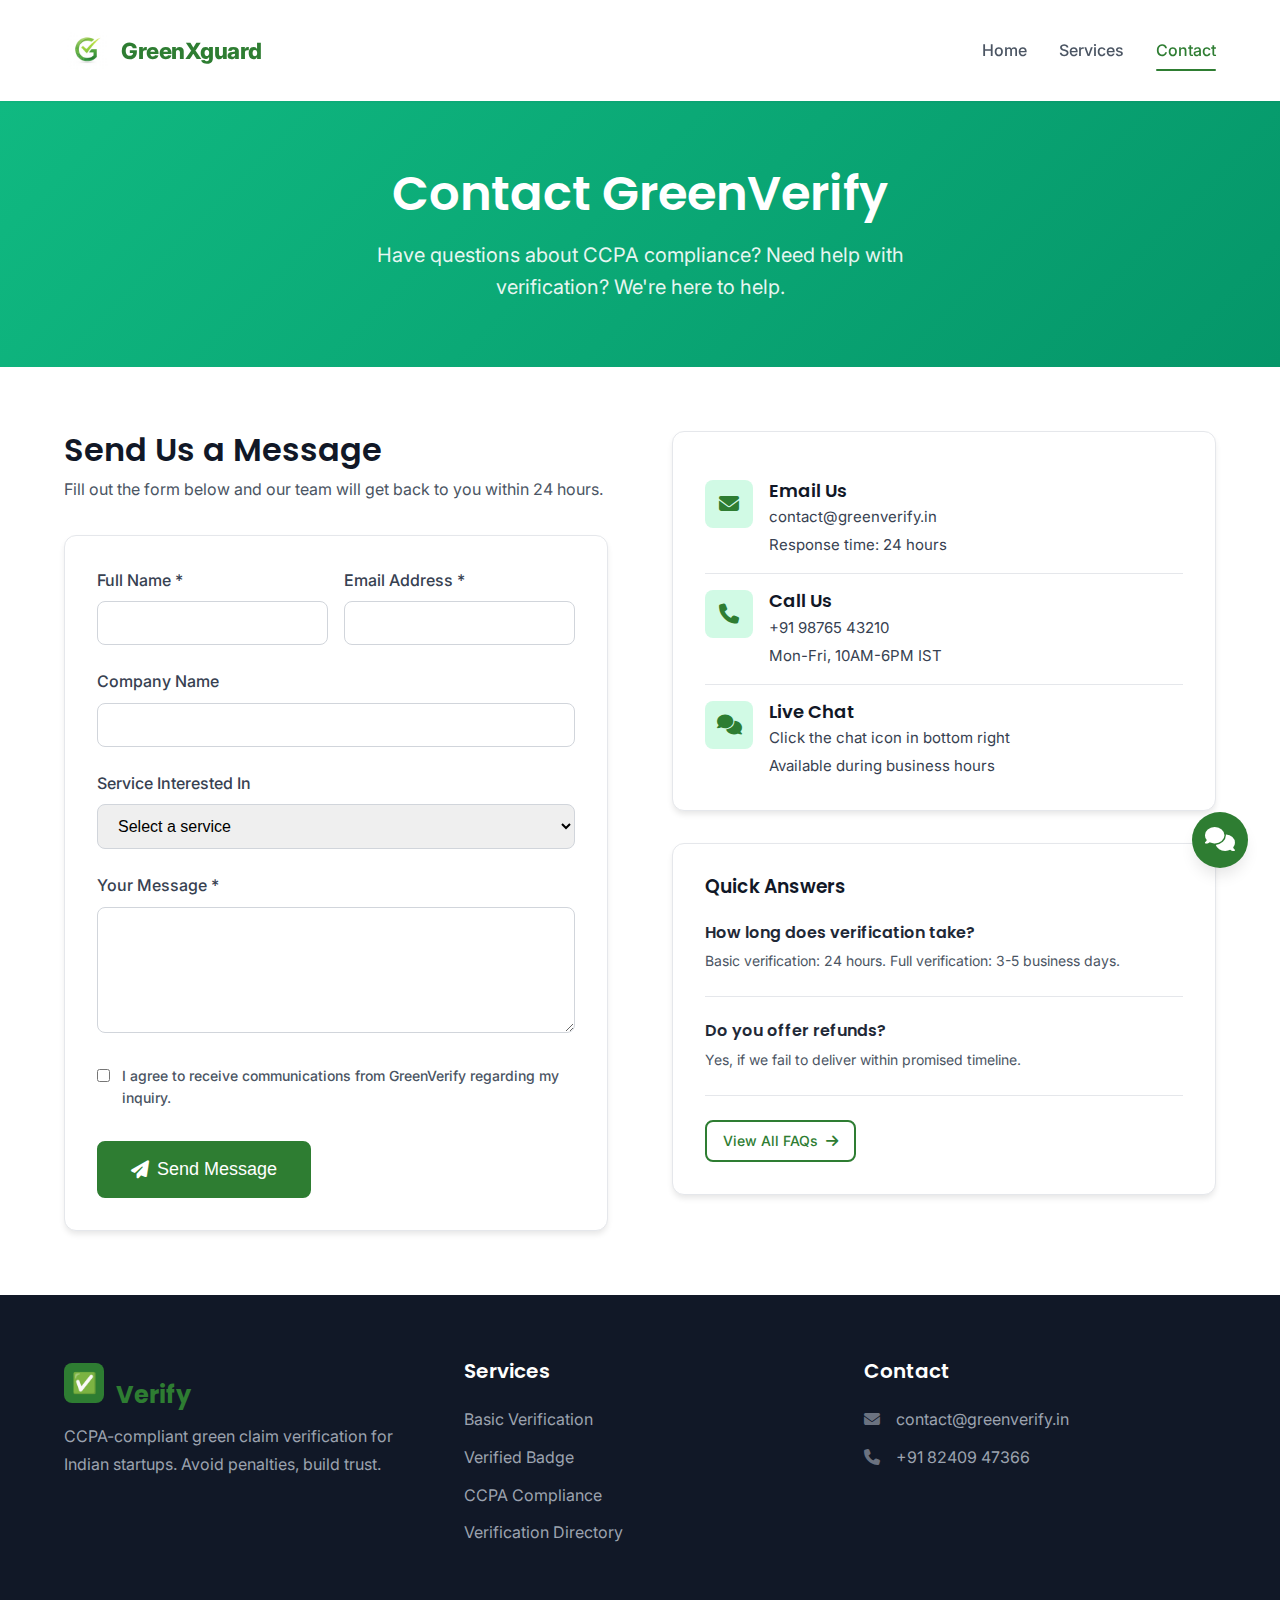
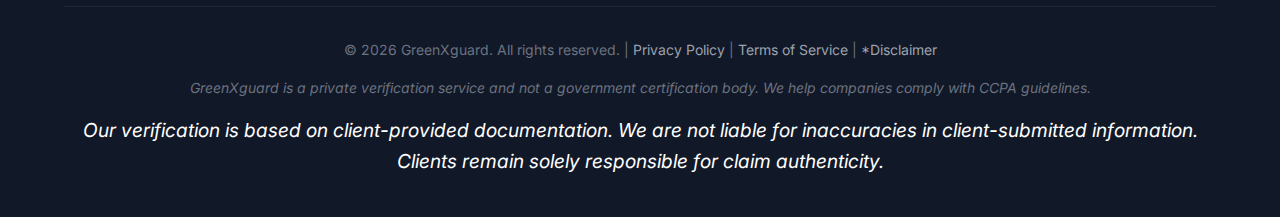
<file: contact.html>
<!DOCTYPE html>
<html lang="en">

<head>
    <meta charset="UTF-8">
    <meta name="viewport" content="width=device-width, initial-scale=1.0">
    <title>Contact Us | GreenVerify</title>
    <link rel="stylesheet" href="style.css">
    <link rel="stylesheet" href="https://cdnjs.cloudflare.com/ajax/libs/font-awesome/6.4.0/css/all.min.css">
    <link rel="preconnect" href="https://fonts.googleapis.com">
    <link rel="preconnect" href="https://fonts.gstatic.com" crossorigin>
    <link
        href="https://fonts.googleapis.com/css2?family=Inter:wght@300;400;500;600;700;800&family=Poppins:wght@400;500;600;700&display=swap"
        rel="stylesheet">
</head>

<body>
    <!-- Navigation -->
    <nav class="navbar">
        <div class="nav-container">
            <a href="index.html" class="logo-wrapper">
                <img src="logo.jpeg" alt="GreenXguard Logo" class="logo-img">
                <span class="brand-name">GreenXguard</span>
            </a>

            <div class="nav-menu" id="navMenu">
                <a href="index.html" class="nav-link">Home</a>
                <a href="index.html#services" class="nav-link">Services</a>
                <a href="contact.html" class="nav-link active">Contact</a>
            </div>

            <button class="menu-toggle" id="menuToggle" aria-label="Toggle navigation">
                <div class="hamburger-box">
                    <span class="hamburger-line"></span>
                    <span class="hamburger-line"></span>
                    <span class="hamburger-line"></span>
                </div>
            </button>
        </div>
    </nav>

    <!-- Contact Header -->
    <section class="contact-header">
        <div class="container">
            <h1>Contact GreenVerify</h1>
            <p>Have questions about CCPA compliance? Need help with verification? We're here to help.</p>
        </div>
    </section>

    <!-- Contact Content -->
    <section class="contact-content">
        <div class="container">
            <div class="contact-grid">
                <!-- Contact Form -->
                <div class="contact-form-section">
                    <h2>Send Us a Message</h2>
                    <p>Fill out the form below and our team will get back to you within 24 hours.</p>

                    <form id="contactForm" class="contact-form">
                        <div class="form-row">
                            <div class="form-group">
                                <label for="contactName">Full Name *</label>
                                <input type="text" id="contactName" name="name" required>
                            </div>
                            <div class="form-group">
                                <label for="contactEmail">Email Address *</label>
                                <input type="email" id="contactEmail" name="email" required>
                            </div>
                        </div>

                        <div class="form-group">
                            <label for="contactCompany">Company Name</label>
                            <input type="text" id="contactCompany" name="company">
                        </div>

                        <div class="form-group">
                            <label for="contactService">Service Interested In</label>
                            <select id="contactService" name="service">
                                <option value="">Select a service</option>
                                <option value="basic">Basic Verification (₹999)</option>
                                <option value="badge">Verified Badge (₹1,999/year)</option>
                                <option value="compliance">CCPA Compliance (₹4,999)</option>
                                <option value="custom">Custom Package</option>
                                <option value="other">Other Inquiry</option>
                            </select>
                        </div>

                        <div class="form-group">
                            <label for="contactMessage">Your Message *</label>
                            <textarea id="contactMessage" name="message" rows="5" required></textarea>
                        </div>

                        <div class="form-group checkbox">
                            <input type="checkbox" id="contactConsent" name="consent" required>
                            <label for="contactConsent">
                                I agree to receive communications from GreenVerify regarding my inquiry.
                            </label>
                        </div>

                        <button type="submit" class="btn btn-primary btn-large">
                            <i class="fas fa-paper-plane"></i> Send Message
                        </button>
                    </form>
                </div>

                <!-- Contact Info -->
                <div class="contact-info-section">
                    <!-- Quick Info -->
                    <div class="contact-quick-info">
                        <div class="contact-method">
                            <div class="contact-icon">
                                <i class="fas fa-envelope"></i>
                            </div>
                            <div>
                                <h3>Email Us</h3>
                                <p>contact@greenverify.in</p>
                                <p class="contact-note">Response time: 24 hours</p>
                            </div>
                        </div>

                        <div class="contact-method">
                            <div class="contact-icon">
                                <i class="fas fa-phone"></i>
                            </div>
                            <div>
                                <h3>Call Us</h3>
                                <p>+91 98765 43210</p>
                                <p class="contact-note">Mon-Fri, 10AM-6PM IST</p>
                            </div>
                        </div>

                        <div class="contact-method">
                            <div class="contact-icon">
                                <i class="fas fa-comments"></i>
                            </div>
                            <div>
                                <h3>Live Chat</h3>
                                <p>Click the chat icon in bottom right</p>
                                <p class="contact-note">Available during business hours</p>
                            </div>
                        </div>
                    </div>

                    <!-- FAQ Preview -->
                    <div class="contact-faq">
                        <h3>Quick Answers</h3>
                        <div class="faq-preview-item">
                            <h4>How long does verification take?</h4>
                            <p>Basic verification: 24 hours. Full verification: 3-5 business days.</p>
                        </div>
                        <div class="faq-preview-item">
                            <h4>Do you offer refunds?</h4>
                            <p>Yes, if we fail to deliver within promised timeline.</p>
                        </div>
                        <a href="blog.html" class="btn btn-outline btn-small">
                            View All FAQs <i class="fas fa-arrow-right"></i>
                        </a>
                    </div>
                </div>
            </div>
        </div>
    </section>

    <!-- Footer -->
    <!-- Footer -->
    <footer class="footer">
        <div class="container">
            <div class="footer-grid">
                <div class="footer-col">
                    <div class="logo">
                        <div class="logo-icon">✅</div>
                        <div class="logo-text">
                            <span class="logo-primary">Green</span><span class="logo-secondary">Verify</span>
                        </div>
                    </div>
                    <p class="footer-description">CCPA-compliant green claim verification for Indian startups. Avoid
                        penalties, build trust.</p>

                </div>

                <div class="footer-col">
                    <h3>Services</h3>
                    <ul>
                        <li><a href="#services">Basic Verification</a></li>
                        <li><a href="#services">Verified Badge</a></li>
                        <li><a href="#services">CCPA Compliance</a></li>
                        <li><a href="verify.html">Verification Directory</a></li>
                    </ul>
                </div>

                <div class="footer-col">
                    <h3>Contact</h3>
                    <ul>
                        <li><i class="fas fa-envelope"></i> contact@greenverify.in</li>
                        <li><i class="fas fa-phone"></i> +91 82409 47366</li>
                    </ul>
                </div>
            </div>

            <div class="footer-bottom">
                <p>© 2026 GreenXguard. All rights reserved. | <a href="#">Privacy Policy</a> | <a href="#">Terms of
                        Service</a> | <a href="#">*Disclaimer</a></p>
                <p class="disclaimer">GreenXguard is a private verification service and not a government certification
                    body. We help companies comply with CCPA guidelines. </p>
                <p class="disclaimer" style="font-size: larger; color: rgb(255, 255, 255);">Our verification is based on
                    client-provided documentation. We are not liable for inaccuracies in client-submitted information.
                    Clients remain solely responsible for claim authenticity.</p>
            </div>
        </div>
    </footer>

    <!-- Chat Widget (Placeholder) -->
    <div class="chat-widget">
        <button class="chat-toggle">
            <i class="fas fa-comments"></i>
        </button>
        <div class="chat-window">
            <div class="chat-header">
                <h4>GreenVerify Support</h4>
                <button class="chat-close">&times;</button>
            </div>
            <div class="chat-body">
                <p>Hello! How can we help you today?</p>
            </div>
            <div class="chat-input">
                <input type="text" placeholder="Type your message...">
                <button><i class="fas fa-paper-plane"></i></button>
            </div>
        </div>
    </div>

    <script src="script.js"></script>
    <script>
        // Contact Form Submission
        const contactForm = document.getElementById('contactForm');
        if (contactForm) {
            contactForm.addEventListener('submit', async (e) => {
                e.preventDefault();

                const submitBtn = contactForm.querySelector('button[type="submit"]');
                const originalText = submitBtn.innerHTML;
                submitBtn.innerHTML = '<i class="fas fa-spinner fa-spin"></i> Sending...';
                submitBtn.disabled = true;

                // Simulate form submission
                setTimeout(() => {
                    alert('Thank you for your message! We will contact you within 24 hours.');
                    contactForm.reset();
                    submitBtn.innerHTML = originalText;
                    submitBtn.disabled = false;
                }, 1500);
            });
        }

        // Chat Widget
        const chatToggle = document.querySelector('.chat-toggle');
        const chatClose = document.querySelector('.chat-close');
        const chatWindow = document.querySelector('.chat-window');

        if (chatToggle && chatWindow) {
            chatToggle.addEventListener('click', () => {
                chatWindow.classList.toggle('active');
            });

            if (chatClose) {
                chatClose.addEventListener('click', () => {
                    chatWindow.classList.remove('active');
                });
            }
        }
    </script>

    <style>
        .contact-header {
            padding: 4rem 1.5rem;
            background: linear-gradient(135deg, #10B981, #059669);
            color: white;
            text-align: center;
        }

        .contact-header h1 {
            font-size: 3rem;
            margin-bottom: 1rem;
        }

        .contact-header p {
            font-size: 1.25rem;
            opacity: 0.9;
            max-width: 600px;
            margin: 0 auto;
        }

        .contact-content {
            padding: 4rem 1.5rem;
        }

        .contact-grid {
            display: grid;
            grid-template-columns: 1fr 1fr;
            gap: 4rem;
            max-width: 1200px;
            margin: 0 auto;
        }

        .contact-form-section h2 {
            font-size: 2rem;
            margin-bottom: 0.5rem;
            color: var(--gray-900);
        }

        .contact-form-section p {
            color: var(--gray-600);
            margin-bottom: 2rem;
        }

        .contact-form {
            background: white;
            padding: 2rem;
            border-radius: var(--radius-lg);
            box-shadow: var(--shadow-md);
            border: 1px solid var(--gray-200);
        }

        .form-row {
            display: grid;
            grid-template-columns: 1fr 1fr;
            gap: 1rem;
        }

        .contact-form textarea {
            width: 100%;
            padding: 0.75rem 1rem;
            border: 1px solid var(--gray-300);
            border-radius: var(--radius-md);
            font-size: 1rem;
            font-family: inherit;
            resize: vertical;
            transition: border-color 0.2s;
        }

        .contact-form textarea:focus {
            outline: none;
            border-color: var(--primary-green);
            box-shadow: 0 0 0 3px var(--primary-light);
        }

        .form-group.checkbox {
            display: flex;
            align-items: flex-start;
            gap: 0.75rem;
        }

        .form-group.checkbox input {
            margin-top: 0.25rem;
        }

        .form-group.checkbox label {
            font-size: 0.875rem;
            color: var(--gray-600);
        }

        .contact-info-section {
            display: flex;
            flex-direction: column;
            gap: 2rem;
        }

        .contact-quick-info {
            background: white;
            padding: 2rem;
            border-radius: var(--radius-lg);
            box-shadow: var(--shadow-md);
            border: 1px solid var(--gray-200);
        }

        .contact-method {
            display: flex;
            gap: 1rem;
            padding: 1rem 0;
            border-bottom: 1px solid var(--gray-200);
        }

        .contact-method:last-child {
            border-bottom: none;
            padding-bottom: 0;
        }

        .contact-icon {
            width: 3rem;
            height: 3rem;
            background: var(--primary-light);
            border-radius: var(--radius-md);
            display: flex;
            align-items: center;
            justify-content: center;
            color: var(--primary-green);
            font-size: 1.25rem;
            flex-shrink: 0;
        }

        .contact-method h3 {
            font-size: 1.125rem;
            margin-bottom: 0.25rem;
            color: var(--gray-900);
        }

        .contact-method p {
            color: var(--gray-700);
            font-size: 0.9375rem;
        }

        .contact-note {
            font-size: 0.75rem;
            color: var(--gray-500);
            margin-top: 0.25rem;
        }

        .contact-faq {
            background: white;
            padding: 2rem;
            border-radius: var(--radius-lg);
            box-shadow: var(--shadow-md);
            border: 1px solid var(--gray-200);
        }

        .contact-faq h3 {
            margin-bottom: 1.5rem;
            color: var(--gray-900);
        }

        .faq-preview-item {
            margin-bottom: 1.5rem;
            padding-bottom: 1.5rem;
            border-bottom: 1px solid var(--gray-200);
        }

        .faq-preview-item:last-child {
            border-bottom: none;
            margin-bottom: 1rem;
        }

        .faq-preview-item h4 {
            font-size: 1rem;
            margin-bottom: 0.5rem;
            color: var(--gray-800);
        }

        .faq-preview-item p {
            font-size: 0.875rem;
            color: var(--gray-600);
        }

        .contact-social {
            background: white;
            padding: 2rem;
            border-radius: var(--radius-lg);
            box-shadow: var(--shadow-md);
            border: 1px solid var(--gray-200);
        }

        .contact-social h3 {
            margin-bottom: 0.5rem;
            color: var(--gray-900);
        }

        .contact-social p {
            color: var(--gray-600);
            margin-bottom: 1.5rem;
            font-size: 0.9375rem;
        }

        .social-links {
            display: flex;
            flex-direction: column;
            gap: 0.75rem;
        }

        .social-link {
            display: flex;
            align-items: center;
            gap: 0.75rem;
            padding: 0.75rem 1rem;
            background: var(--gray-50);
            border-radius: var(--radius-md);
            color: var(--gray-700);
            text-decoration: none;
            transition: all 0.2s;
        }

        .social-link:hover {
            background: var(--primary-green);
            color: white;
            transform: translateX(4px);
        }

        .social-link i {
            font-size: 1.25rem;
        }

        .map-section {
            padding: 4rem 1.5rem;
            background: var(--gray-50);
        }

        .map-placeholder {
            background: white;
            border-radius: var(--radius-lg);
            padding: 3rem;
            text-align: center;
            box-shadow: var(--shadow-md);
            border: 1px solid var(--gray-200);
        }

        .map-content h3 {
            font-size: 1.5rem;
            margin-bottom: 1rem;
            color: var(--gray-900);
            display: flex;
            align-items: center;
            justify-content: center;
            gap: 0.75rem;
        }

        .map-content p {
            color: var(--gray-600);
            margin-bottom: 2rem;
            max-width: 600px;
            margin-left: auto;
            margin-right: auto;
        }

        .map-address {
            background: var(--gray-50);
            padding: 1.5rem;
            border-radius: var(--radius-md);
            display: inline-block;
            text-align: left;
        }

        .map-address p {
            margin-bottom: 0.5rem;
        }

        .contact-cta {
            padding: 4rem 1.5rem;
        }

        .contact-cta-card {
            background: linear-gradient(135deg, #1E40AF, #3B82F6);
            color: white;
            padding: 4rem;
            border-radius: var(--radius-xl);
            text-align: center;
            box-shadow: var(--shadow-xl);
        }

        .contact-cta-card h2 {
            font-size: 2.5rem;
            margin-bottom: 1rem;
        }

        .contact-cta-card p {
            font-size: 1.25rem;
            opacity: 0.9;
            margin-bottom: 2rem;
        }

        .cta-actions {
            display: flex;
            justify-content: center;
            gap: 1rem;
            flex-wrap: wrap;
        }

        .chat-widget {
            position: fixed;
            bottom: 2rem;
            right: 2rem;
            z-index: 1000;
        }

        .chat-toggle {
            width: 3.5rem;
            height: 3.5rem;
            background: var(--primary-green);
            color: white;
            border: none;
            border-radius: 50%;
            font-size: 1.5rem;
            cursor: pointer;
            box-shadow: var(--shadow-lg);
            transition: all 0.3s;
        }

        .chat-toggle:hover {
            transform: scale(1.1);
            box-shadow: var(--shadow-xl);
        }

        .chat-window {
            position: absolute;
            bottom: 4rem;
            right: 0;
            width: 300px;
            background: white;
            border-radius: var(--radius-lg);
            box-shadow: var(--shadow-xl);
            border: 1px solid var(--gray-200);
            opacity: 0;
            visibility: hidden;
            transform: translateY(10px);
            transition: all 0.3s;
        }

        .chat-window.active {
            opacity: 1;
            visibility: visible;
            transform: translateY(0);
        }

        .chat-header {
            background: var(--primary-green);
            color: white;
            padding: 1rem 1.5rem;
            border-radius: var(--radius-lg) var(--radius-lg) 0 0;
            display: flex;
            justify-content: space-between;
            align-items: center;
        }

        .chat-header h4 {
            margin: 0;
            font-size: 1rem;
        }

        .chat-close {
            background: none;
            border: none;
            color: white;
            font-size: 1.5rem;
            cursor: pointer;
            line-height: 1;
        }

        .chat-body {
            padding: 1.5rem;
            min-height: 200px;
        }

        .chat-input {
            display: flex;
            padding: 1rem 1.5rem;
            border-top: 1px solid var(--gray-200);
        }

        .chat-input input {
            flex: 1;
            padding: 0.5rem 1rem;
            border: 1px solid var(--gray-300);
            border-radius: var(--radius-md);
            font-size: 0.875rem;
        }

        .chat-input button {
            background: var(--primary-green);
            color: white;
            border: none;
            width: 2.5rem;
            border-radius: var(--radius-md);
            margin-left: 0.5rem;
            cursor: pointer;
        }

        @media (max-width: 1024px) {
            .contact-grid {
                grid-template-columns: 1fr;
                gap: 3rem;
            }

            .form-row {
                grid-template-columns: 1fr;
                gap: 1.5rem;
            }
        }

        @media (max-width: 768px) {
            .contact-header h1 {
                font-size: 2.5rem;
            }

            .contact-form {
                padding: 1.5rem;
            }

            .contact-cta-card {
                padding: 3rem 1.5rem;
            }

            .contact-cta-card h2 {
                font-size: 2rem;
            }

            .cta-actions {
                flex-direction: column;
            }

            .cta-actions .btn {
                width: 100%;
                justify-content: center;
            }
        }
    </style>
    <script src="script.js"></script>
</body>

</html>
</file>
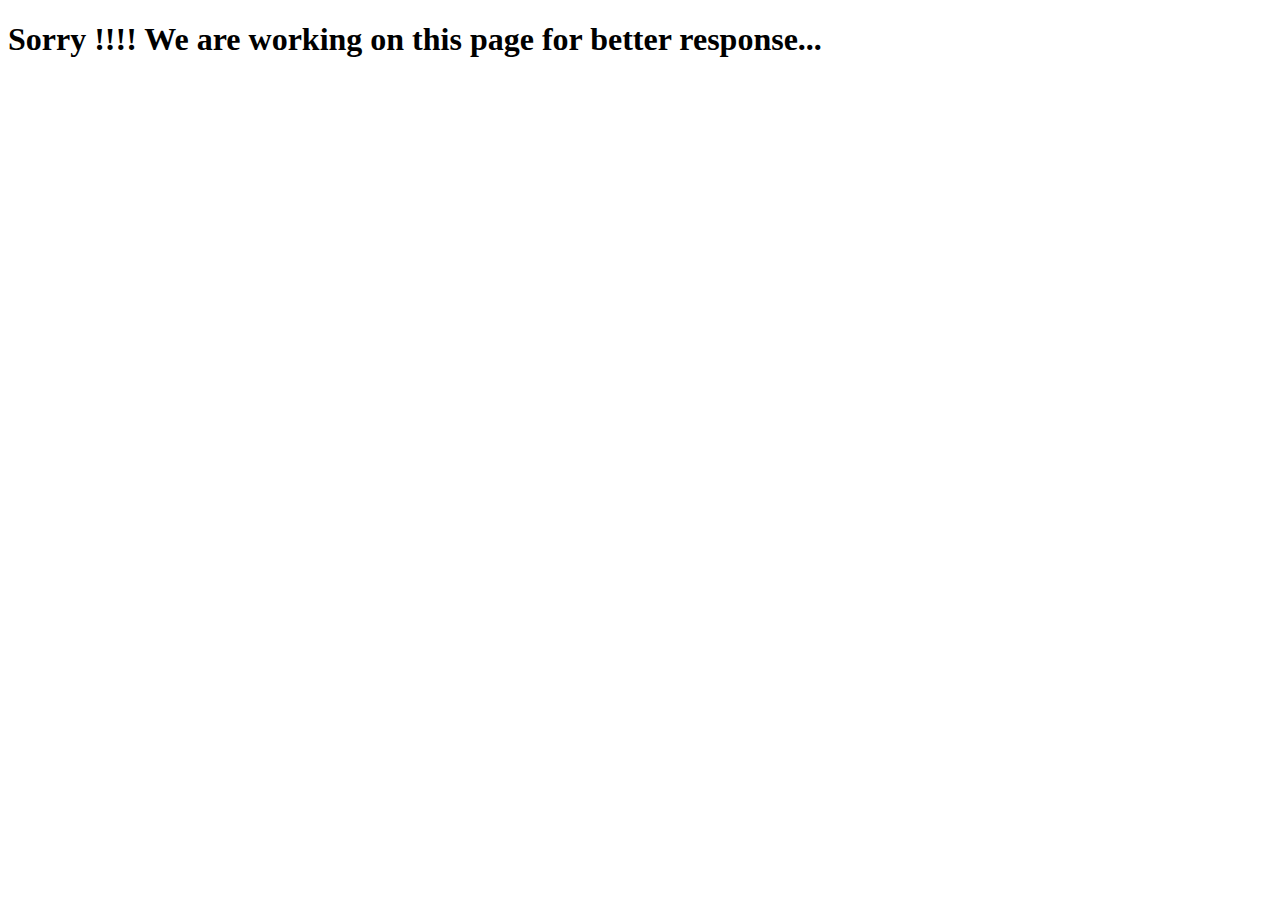
<file: nopage.html>
<!DOCTYPE html>
<html lang="en">

<head>
    <meta charset="UTF-8">
    <meta name="viewport" content="width=device-width, initial-scale=1.0">
    <title>No Page</title>
</head>

<body>
    <h1>Sorry !!!! We are working on this page for better response...</h1>

</body>

</html>
</file>
<file: style.css>
/* Reset & Base Styles */
* {
    margin: 0;
    padding: 0;
    box-sizing: border-box;
}

:root {
    --primary-green: #10B981;
    --primary-dark: #059669;
    --primary-light: #D1FAE5;
    --secondary-blue: #3B82F6;
    --danger-red: #EF4444;
    --warning-yellow: #F59E0B;
    --gray-50: #F9FAFB;
    --gray-100: #F3F4F6;
    --gray-200: #E5E7EB;
    --gray-300: #D1D5DB;
    --gray-400: #9CA3AF;
    --gray-500: #6B7280;
    --gray-600: #4B5563;
    --gray-700: #374151;
    --gray-800: #1F2937;
    --gray-900: #111827;
    --shadow-sm: 0 1px 2px 0 rgba(0, 0, 0, 0.05);
    --shadow-md: 0 4px 6px -1px rgba(0, 0, 0, 0.1);
    --shadow-lg: 0 10px 15px -3px rgba(0, 0, 0, 0.1);
    --shadow-xl: 0 20px 25px -5px rgba(0, 0, 0, 0.1);
    --radius-sm: 0.375rem;
    --radius-md: 0.5rem;
    --radius-lg: 0.75rem;
    --radius-xl: 1rem;
}

body {
    font-family: 'Inter', -apple-system, BlinkMacSystemFont, 'Segoe UI', Roboto, Oxygen, Ubuntu, sans-serif;
    line-height: 1.6;
    color: var(--gray-800);
    background-color: white;
    overflow-x: hidden;
}

h1,
h2,
h3,
h4 {
    font-family: 'Poppins', sans-serif;
    font-weight: 600;
    line-height: 1.2;
}

.container {
    width: 100%;
    max-width: 1200px;
    margin: 0 auto;
    padding: 0 1.5rem;
}

/* Typography */
.section-title {
    font-size: 2.5rem;
    text-align: center;
    margin-bottom: 1rem;
    color: var(--gray-900);
}

.section-subtitle {
    text-align: center;
    color: var(--gray-600);
    font-size: 1.125rem;
    margin-bottom: 3rem;
}

.highlight {
    color: var(--primary-green);
    position: relative;
}

.highlight::after {
    content: '';
    position: absolute;
    bottom: 0;
    left: 0;
    width: 100%;
    height: 30%;
    background-color: var(--primary-light);
    z-index: -1;
    border-radius: 2px;
}

:root {
    --primary-green: #2e7d32;
    --text-dark: #333;
    --white: #ffffff;
}

.navbar {
    background: var(--white);
    padding: 0.75rem 0;
    box-shadow: 0 2px 10px rgba(0, 0, 0, 0.05);
    position: sticky;
    top: 0;
    z-index: 1000;
}

.nav-container {
    max-width: 1200px;
    margin: 0 auto;
    display: flex;
    justify-content: space-between;
    align-items: center;
    padding: 0 20px;
}

/* Logo Styles */
.logo-wrapper {
    display: flex;
    align-items: center;
    text-decoration: none;
    gap: 12px;
}

.logo-img {
    height: 45px;
    /* Adjust based on your preference */
    width: auto;
}

.brand-name {
    font-size: 1.4rem;
    font-weight: 800;
    color: var(--primary-green);
    letter-spacing: -0.5px;
}

/* Menu Links */
.nav-menu {
    display: flex;
    gap: 30px;
}

.nav-link {
    text-decoration: none;
    color: var(--text-dark);
    font-weight: 500;
    transition: color 0.3s;
}

.nav-link:hover,
.nav-link.active {
    color: var(--primary-green);
}

/* Action Button */
.btn {
    padding: 10px 20px;
    border-radius: 6px;
    text-decoration: none;
    font-weight: 600;
    transition: all 0.3s;
}

.btn-primary {
    background-color: var(--primary-green);
    color: white;
}

.btn-primary:hover {
    background-color: #1b5e20;
    box-shadow: 0 4px 12px rgba(46, 125, 50, 0.2);
}

/* Mobile Toggle */
.menu-toggle {
    display: none;
    /* Hidden on desktop */
    background: none;
    border: none;
    font-size: 1.5rem;
    cursor: pointer;
    color: var(--text-dark);
}

/* Responsive Logic */
@media (max-width: 1024px) {
    .nav-menu {
        display: none;
        /* Hide menu on mobile - usually handled via JS toggle */
    }

    .menu-toggle {
        display: block;
        margin-left: 15px;
    }

    .btn {
        padding: 8px 12px;
        font-size: 0.85rem;
    }
}

/* Buttons */
.btn {
    display: inline-flex;
    align-items: center;
    justify-content: center;
    padding: 0.75rem 1.5rem;
    border-radius: var(--radius-md);
    font-weight: 500;
    text-decoration: none;
    cursor: pointer;
    border: 2px solid transparent;
    transition: all 0.2s ease;
    font-size: 1rem;
    gap: 0.5rem;
}

.btn-primary {
    background-color: var(--primary-green);
    color: white;
    border-color: var(--primary-green);
}

.btn-primary:hover {
    background-color: var(--primary-dark);
    border-color: var(--primary-dark);
    transform: translateY(-2px);
    box-shadow: var(--shadow-lg);
}

.btn-secondary {
    background-color: var(--secondary-blue);
    color: white;
    border-color: var(--secondary-blue);
}

.btn-outline {
    background-color: transparent;
    color: var(--primary-green);
    border-color: var(--primary-green);
}

.btn-outline:hover {
    background-color: var(--primary-light);
    transform: translateY(-2px);
}

.btn-small {
    padding: 0.5rem 1rem;
    font-size: 0.875rem;
}

.btn-large {
    padding: 1rem 2rem;
    font-size: 1.125rem;
}

.btn-block {
    width: 100%;
}

.btn:hover {
    transform: translateY(-2px);
    box-shadow: var(--shadow-md);
}

/* Announcement Bar */
.announcement-bar {
    background: linear-gradient(90deg, var(--danger-red), #F97316);
    color: white;
    text-align: center;
    padding: 0.5rem;
    font-size: 0.875rem;
    font-weight: 500;
}

/* Navigation */
.navbar {
    background-color: white;
    box-shadow: var(--shadow-sm);
    position: sticky;
    top: 0;
    z-index: 1000;
}

.nav-container {
    display: flex;
    justify-content: space-between;
    align-items: center;
    padding: 1rem 1.5rem;
}

.logo {
    display: flex;
    align-items: center;
    gap: 0.75rem;
    text-decoration: none;
}

.logo-icon {
    background: var(--primary-green);
    color: white;
    width: 2.5rem;
    height: 2.5rem;
    border-radius: var(--radius-md);
    display: flex;
    align-items: center;
    justify-content: center;
    font-size: 1.25rem;
    font-weight: bold;
}

.logo-text {
    display: flex;
    flex-direction: column;
    line-height: 1;
}

.logo-primary {
    font-family: 'Poppins', sans-serif;
    font-size: 1.5rem;
    font-weight: 700;
    color: var(--gray-900);
}

.logo-secondary {
    font-family: 'Poppins', sans-serif;
    font-size: 1.5rem;
    font-weight: 700;
    color: var(--primary-green);
}

.nav-menu {
    display: flex;
    gap: 2rem;
    align-items: center;
}

.nav-link {
    color: var(--gray-600);
    text-decoration: none;
    font-weight: 500;
    transition: color 0.2s;
    position: relative;
    padding: 0.5rem 0;
}

.nav-link:hover,
.nav-link.active {
    color: var(--primary-green);
}

.nav-link.active::after {
    content: '';
    position: absolute;
    bottom: 0;
    left: 0;
    width: 100%;
    height: 2px;
    background-color: var(--primary-green);
    border-radius: 1px;
}

.nav-actions {
    display: flex;
    align-items: center;
    gap: 1rem;
}

.menu-toggle {
    display: none;
    background: none;
    border: none;
    font-size: 1.5rem;
    color: var(--gray-600);
    cursor: pointer;
}

/* Hero Section */
.hero {
    padding: 4rem 1.5rem;
    background: linear-gradient(135deg, rgba(240, 253, 244, 0.9) 0%, rgba(220, 252, 231, 0.9) 100%), url('greenery.jpg');
    background-size: cover;
    background-position: center;
    background-repeat: no-repeat;
}

.hero-container {
    max-width: 1200px;
    margin: 0 auto;
    display: grid;
    grid-template-columns: 1fr 1fr;
    gap: 4rem;
    align-items: center;
}

.hero-content {
    padding-right: 2rem;
}

.badge {
    display: inline-block;
    background-color: var(--primary-green);
    color: white;
    padding: 0.25rem 0.75rem;
    border-radius: var(--radius-full);
    font-size: 0.75rem;
    font-weight: 600;
    margin-bottom: 1.5rem;
    text-transform: uppercase;
    letter-spacing: 0.5px;
}

.hero-title {
    font-size: 3.5rem;
    margin-bottom: 1.5rem;
    color: var(--gray-900);
}

.hero-subtitle {
    font-size: 1.25rem;
    color: var(--gray-600);
    margin-bottom: 2rem;
    line-height: 1.7;
}

.hero-stats {
    display: flex;
    gap: 2rem;
    margin: 2.5rem 0;
}

.stat {
    display: flex;
    flex-direction: column;
}

.stat-number {
    font-size: 2rem;
    font-weight: 700;
    color: var(--primary-green);
    line-height: 1;
}

.stat-label {
    font-size: 0.875rem;
    color: var(--gray-600);
    margin-top: 0.25rem;
}

.hero-actions {
    display: flex;
    gap: 1rem;
    flex-wrap: wrap;
}

.hero-visual {
    display: flex;
    justify-content: center;
}

.verification-card {
    background: white;
    border-radius: var(--radius-xl);
    box-shadow: var(--shadow-xl);
    width: 100%;
    max-width: 380px;
    overflow: hidden;
    border: 1px solid var(--gray-200);
}

.card-header {
    background: linear-gradient(90deg, var(--primary-green), var(--primary-dark));
    color: white;
    padding: 1rem 1.5rem;
    display: flex;
    justify-content: space-between;
    align-items: center;
}

.verification-badge {
    display: flex;
    align-items: center;
    gap: 0.5rem;
    font-weight: 600;
}

.verification-id {
    font-size: 0.75rem;
    opacity: 0.9;
}

.card-body {
    padding: 1.5rem;
}

.card-body h4 {
    margin-bottom: 1rem;
    color: var(--gray-900);
}

.claim-status {
    display: flex;
    flex-direction: column;
    gap: 0.75rem;
    margin-bottom: 1.5rem;
}

.claim-item {
    display: flex;
    align-items: center;
    gap: 0.75rem;
    padding: 0.5rem;
    border-radius: var(--radius-md);
    background-color: var(--gray-50);
}

.claim-item.verified i {
    color: var(--primary-green);
}

.claim-item.partial i {
    color: var(--warning-yellow);
}

.view-report {
    display: inline-flex;
    align-items: center;
    gap: 0.5rem;
    color: var(--primary-green);
    text-decoration: none;
    font-weight: 500;
    transition: gap 0.2s;
}

.view-report:hover {
    gap: 0.75rem;
}

/* Problem Section */
.problem-section {
    padding: 5rem 1.5rem;
    background-color: var(--gray-50);
}

.violations-grid {
    display: grid;
    grid-template-columns: repeat(auto-fit, minmax(300px, 1fr));
    gap: 2rem;
    margin-top: 3rem;
}

.violation-card {
    background: white;
    padding: 2rem;
    border-radius: var(--radius-lg);
    box-shadow: var(--shadow-md);
    border-top: 4px solid var(--danger-red);
    transition: transform 0.3s ease;
}

.violation-card:hover {
    transform: translateY(-4px);
    box-shadow: var(--shadow-lg);
}

.violation-icon {
    width: 3rem;
    height: 3rem;
    border-radius: var(--radius-md);
    display: flex;
    align-items: center;
    justify-content: center;
    margin-bottom: 1rem;
    font-size: 1.5rem;
}

.violation-icon.danger {
    background-color: #FEE2E2;
    color: var(--danger-red);
}

.violation-card h3 {
    margin-bottom: 0.75rem;
    color: var(--gray-900);
}

.violation-card p {
    color: var(--gray-600);
    margin-bottom: 1rem;
}

.penalty {
    padding: 0.5rem 0.75rem;
    background-color: #FEF2F2;
    color: var(--danger-red);
    border-radius: var(--radius-md);
    font-weight: 600;
    font-size: 0.875rem;
    display: inline-block;
    border: 1px solid #FECACA;
}

/* Services Section */
.services-section {
    padding: 5rem 1.5rem;
}

.pricing-grid {
    display: grid;
    grid-template-columns: repeat(auto-fit, minmax(300px, 1fr));
    gap: 2rem;
    margin-top: 3rem;
}

.pricing-card {
    background: white;
    border-radius: var(--radius-lg);
    box-shadow: var(--shadow-md);
    padding: 2rem;
    border: 1px solid var(--gray-200);
    display: flex;
    flex-direction: column;
    transition: transform 0.3s ease;
}

.pricing-card:hover {
    transform: translateY(-4px);
    box-shadow: var(--shadow-lg);
}

.pricing-card.popular {
    border-color: var(--primary-green);
    position: relative;
    transform: scale(1.05);
}

.popular-badge {
    position: absolute;
    top: -12px;
    left: 50%;
    transform: translateX(-50%);
    background: var(--primary-green);
    color: white;
    padding: 0.25rem 1rem;
    border-radius: var(--radius-full);
    font-size: 0.75rem;
    font-weight: 600;
    text-transform: uppercase;
}

.pricing-header {
    text-align: center;
    margin-bottom: 2rem;
}

.pricing-header h3 {
    font-size: 1.5rem;
    margin-bottom: 1rem;
    color: var(--gray-900);
}

.price {
    margin-bottom: 0.5rem;
}

.currency {
    font-size: 1.5rem;
    vertical-align: top;
    color: var(--gray-600);
}

.amount {
    font-size: 3rem;
    font-weight: 700;
    color: var(--gray-900);
}

.period {
    color: var(--gray-600);
    font-size: 1rem;
}

.pricing-description {
    color: var(--gray-600);
    font-size: 0.875rem;
}

.pricing-features {
    flex-grow: 1;
    margin-bottom: 2rem;
}

.feature {
    display: flex;
    align-items: center;
    gap: 0.75rem;
    margin-bottom: 1rem;
    color: var(--gray-700);
}

.feature i {
    color: var(--primary-green);
}

.feature.disabled {
    color: var(--gray-400);
}

.feature.disabled i {
    color: var(--gray-400);
}

/* How It Works */
.how-it-works {
    padding: 5rem 1.5rem;
    background-color: var(--gray-50);
}

.steps-container {
    max-width: 800px;
    margin: 3rem auto 0;
    display: flex;
    flex-direction: column;
    gap: 2rem;
}

.step {
    display: flex;
    gap: 2rem;
    align-items: flex-start;
}

.step-number {
    background: var(--primary-green);
    color: white;
    width: 3rem;
    height: 3rem;
    border-radius: 50%;
    display: flex;
    align-items: center;
    justify-content: center;
    font-size: 1.5rem;
    font-weight: 700;
    flex-shrink: 0;
}

.step-content {
    padding-top: 0.25rem;
}

.step-content h3 {
    margin-bottom: 0.5rem;
    color: var(--gray-900);
}

/* Assessment Section */
.assessment-section {
    padding: 5rem 1.5rem;
}

.assessment-card {
    background: linear-gradient(135deg, var(--primary-green), var(--primary-dark));
    border-radius: var(--radius-xl);
    padding: 3rem;
    display: grid;
    grid-template-columns: 1fr 1fr;
    gap: 4rem;
    color: white;
}

.assessment-content h2 {
    font-size: 2.5rem;
    margin-bottom: 1rem;
}

.assessment-content p {
    font-size: 1.125rem;
    opacity: 0.9;
    margin-bottom: 2rem;
}

.assessment-features {
    display: flex;
    flex-direction: column;
    gap: 1rem;
}

.assessment-feature {
    display: flex;
    align-items: center;
    gap: 0.75rem;
}

.assessment-form {
    background: white;
    padding: 2rem;
    border-radius: var(--radius-lg);
    box-shadow: var(--shadow-xl);
}

.form-group {
    margin-bottom: 1.5rem;
}

.form-group label {
    display: block;
    margin-bottom: 0.5rem;
    font-weight: 500;
    color: var(--gray-700);
}

.form-group input,
.form-group select {
    width: 100%;
    padding: 0.75rem 1rem;
    border: 1px solid var(--gray-300);
    border-radius: var(--radius-md);
    font-size: 1rem;
    transition: border-color 0.2s;
}

.form-group input:focus,
.form-group select:focus {
    outline: none;
    border-color: var(--primary-green);
    box-shadow: 0 0 0 3px var(--primary-light);
}

.checkbox-group {
    display: flex;
    flex-direction: column;
    gap: 0.75rem;
}

.checkbox {
    display: flex;
    align-items: center;
    gap: 0.75rem;
    cursor: pointer;
}

.checkbox input {
    width: auto;
}

.form-note {
    font-size: 0.875rem;
    color: var(--gray-600);
    margin-top: 1rem;
    text-align: center;
}

.form-note a {
    color: var(--primary-green);
    text-decoration: none;
}

/* Trust Section */
.trust-section {
    padding: 5rem 1.5rem;
    text-align: center;
}

.client-logos {
    display: flex;
    justify-content: center;
    gap: 3rem;
    flex-wrap: wrap;
    margin: 3rem 0;
}

.client-logo {
    padding: 1rem 2rem;
    background: var(--gray-100);
    border-radius: var(--radius-md);
    font-weight: 600;
    color: var(--gray-700);
    border: 1px solid var(--gray-200);
    transition: all 0.2s;
}

.client-logo:hover {
    background: white;
    box-shadow: var(--shadow-md);
    transform: translateY(-2px);
}

.trust-badges {
    display: flex;
    justify-content: center;
    gap: 3rem;
    flex-wrap: wrap;
    margin-top: 3rem;
}

.trust-badge {
    display: flex;
    align-items: center;
    gap: 0.75rem;
    padding: 1rem 1.5rem;
    background: var(--gray-50);
    border-radius: var(--radius-md);
    border: 1px solid var(--gray-200);
}

.trust-badge i {
    color: var(--primary-green);
    font-size: 1.25rem;
}

/* FAQ Section */
.faq-section {
    padding: 5rem 1.5rem;
    background-color: var(--gray-50);
}

.faq-container {
    max-width: 800px;
    margin: 3rem auto 0;
}

.faq-item {
    margin-bottom: 1rem;
    border: 1px solid var(--gray-200);
    border-radius: var(--radius-md);
    overflow: hidden;
    background: white;
}

.faq-question {
    width: 100%;
    padding: 1.5rem;
    text-align: left;
    background: none;
    border: none;
    display: flex;
    justify-content: space-between;
    align-items: center;
    font-weight: 600;
    font-size: 1.125rem;
    color: var(--gray-900);
    cursor: pointer;
    transition: background-color 0.2s;
}

.faq-question:hover {
    background-color: var(--gray-50);
}

.faq-question i {
    transition: transform 0.3s;
}

.faq-item.active .faq-question i {
    transform: rotate(180deg);
}

.faq-answer {
    padding: 0 1.5rem;
    max-height: 0;
    overflow: hidden;
    transition: max-height 0.3s ease, padding 0.3s ease;
}

.faq-item.active .faq-answer {
    padding: 0 1.5rem 1.5rem;
    max-height: 500px;
}

.faq-answer p {
    color: var(--gray-600);
    line-height: 1.7;
}

/* CTA Section */
.cta-section {
    padding: 5rem 1.5rem;
}

.cta-card {
    background: linear-gradient(135deg, #1E40AF, #3B82F6);
    color: white;
    padding: 4rem;
    border-radius: var(--radius-xl);
    text-align: center;
    box-shadow: var(--shadow-xl);
}

.cta-card h2 {
    font-size: 2.5rem;
    margin-bottom: 1rem;
}

.cta-card p {
    font-size: 1.25rem;
    opacity: 0.9;
    margin-bottom: 2rem;
}

.cta-actions {
    display: flex;
    justify-content: center;
    gap: 1rem;
    flex-wrap: wrap;
    margin-bottom: 1.5rem;
}

.cta-note {
    font-size: 0.875rem;
    opacity: 0.8;
}

/* Footer */
.footer {
    background-color: var(--gray-900);
    color: white;
    padding: 4rem 1.5rem 2rem;
}

.footer-grid {
    display: grid;
    grid-template-columns: repeat(auto-fit, minmax(250px, 1fr));
    gap: 3rem;
    margin-bottom: 3rem;
}

.footer-col h3 {
    color: white;
    margin-bottom: 1.5rem;
    font-size: 1.25rem;
}

.footer-description {
    color: var(--gray-400);
    margin: 1rem 0;
    line-height: 1.7;
}

.social-links {
    display: flex;
    gap: 1rem;
    margin-top: 1.5rem;
}

.social-links a {
    display: flex;
    align-items: center;
    justify-content: center;
    width: 2.5rem;
    height: 2.5rem;
    background-color: var(--gray-800);
    color: white;
    border-radius: 50%;
    text-decoration: none;
    transition: background-color 0.2s;
}

.social-links a:hover {
    background-color: var(--primary-green);
}

.footer-col ul {
    list-style: none;
}

.footer-col ul li {
    margin-bottom: 0.75rem;
}

.footer-col ul li a,
.footer-col ul li {
    color: var(--gray-400);
    text-decoration: none;
    transition: color 0.2s;
}

.footer-col ul li a:hover {
    color: var(--primary-green);
}

.footer-col ul li i {
    width: 1.25rem;
    margin-right: 0.5rem;
    color: var(--gray-500);
}

.payment-methods {
    margin-top: 1.5rem;
}

.payment-methods span {
    display: block;
    margin-bottom: 0.5rem;
    font-size: 0.875rem;
    color: var(--gray-400);
}

.payment-icons {
    display: flex;
    gap: 0.75rem;
    font-size: 1.5rem;
}

.footer-bottom {
    border-top: 1px solid var(--gray-800);
    padding-top: 2rem;
    text-align: center;
}

.footer-bottom p {
    color: var(--gray-500);
    margin-bottom: 0.5rem;
    font-size: 0.875rem;
}

.footer-bottom a {
    color: var(--gray-400);
    text-decoration: none;
}

.footer-bottom a:hover {
    color: var(--primary-green);
}

.disclaimer {
    font-size: 0.75rem;
    color: var(--gray-600);
    margin-top: 1rem;
    font-style: italic;
}

/* Modal */
.modal {
    display: none;
    position: fixed;
    top: 0;
    left: 0;
    width: 100%;
    height: 100%;
    background-color: rgba(0, 0, 0, 0.5);
    z-index: 2000;
    align-items: center;
    justify-content: center;
    padding: 1rem;
}

.modal.active {
    display: flex;
}

.modal-content {
    background: white;
    border-radius: var(--radius-lg);
    max-width: 500px;
    width: 100%;
    box-shadow: var(--shadow-xl);
    animation: modalSlideIn 0.3s ease;
}

@keyframes modalSlideIn {
    from {
        opacity: 0;
        transform: translateY(-20px);
    }

    to {
        opacity: 1;
        transform: translateY(0);
    }
}

.modal-header {
    padding: 1.5rem 1.5rem 1rem;
    display: flex;
    justify-content: space-between;
    align-items: center;
}

.modal-header h3 {
    margin: 0;
    color: var(--gray-900);
}

.modal-close {
    background: none;
    border: none;
    font-size: 1.5rem;
    color: var(--gray-600);
    cursor: pointer;
    line-height: 1;
}

.modal-body {
    padding: 1rem 1.5rem;
    text-align: center;
}

.success-icon {
    font-size: 4rem;
    color: var(--primary-green);
    margin-bottom: 1rem;
}

.modal-body p {
    color: var(--gray-600);
    margin-bottom: 1rem;
}

.modal-footer {
    padding: 1rem 1.5rem 1.5rem;
    text-align: center;
}

/* Responsive Design */
@media (max-width: 1024px) {
    .hero-container {
        grid-template-columns: 1fr;
        gap: 3rem;
    }

    .hero-content {
        padding-right: 0;
        text-align: center;
    }

    .hero-stats {
        justify-content: center;
    }

    .hero-actions {
        justify-content: center;
    }

    .assessment-card {
        grid-template-columns: 1fr;
        gap: 2rem;
    }
}

@media (max-width: 768px) {
    .section-title {
        font-size: 2rem;
    }

    .hero-title {
        font-size: 2.5rem;
    }

    .nav-menu {
        display: none;
        position: absolute;
        top: 100%;
        left: 0;
        width: 100%;
        background: white;
        flex-direction: column;
        padding: 1rem;
        box-shadow: var(--shadow-md);
    }

    .nav-menu.active {
        display: flex;
    }

    .hero-stats {
        flex-direction: column;
        gap: 1.5rem;
    }

    .pricing-grid {
        grid-template-columns: 1fr;
    }

    .pricing-card.popular {
        transform: none;
    }

    .steps-container {
        gap: 2.5rem;
    }

    .step {
        flex-direction: column;
        text-align: center;
        gap: 1rem;
    }

    .cta-card {
        padding: 3rem 1.5rem;
    }

    .cta-card h2 {
        font-size: 2rem;
    }
}

@media (max-width: 480px) {
    .hero-title {
        font-size: 2rem;

    }

    .hero-subtitle {
        font-size: 1.125rem;
    }

    .hero-actions {
        flex-direction: column;
    }

    .hero-actions .btn {
        width: 100%;
        justify-content: center;
    }

    .assessment-card {
        padding: 2rem 1.5rem;
    }

    .assessment-content h2 {
        font-size: 2rem;
    }

    .client-logos {
        gap: 1rem;
    }

    .client-logo {
        padding: 0.75rem 1.5rem;
        font-size: 0.875rem;
    }

    .trust-badges {
        flex-direction: column;
        align-items: center;
        gap: 1rem;
    }

    .cta-actions {
        flex-direction: column;
    }

    .cta-actions .btn {
        width: 100%;
        justify-content: center;
    }
}

:root {
    --menu-color: #2e7d32;
    /* Matches your logo green */
    --transition-speed: 0.3s;
}

.menu-toggle {
    background: transparent;
    border: none;
    cursor: pointer;
    padding: 10px;
    display: flex;
    align-items: center;
    justify-content: center;
}

.hamburger-box {
    width: 30px;
    height: 24px;
    position: relative;
    display: flex;
    flex-direction: column;
    justify-content: space-between;
}

.hamburger-line {
    display: block;
    width: 100%;
    height: 3px;
    background-color: var(--menu-color);
    border-radius: 4px;
    transition: all var(--transition-speed) ease-in-out;
}

/* Animation to "X" when .active is added via JavaScript */

/* Top Line: Rotates 45 degrees and moves down */
.menu-toggle.active .hamburger-line:nth-child(1) {
    transform: translateY(10.5px) rotate(45deg);
}

/* Middle Line: Fades out */
.menu-toggle.active .hamburger-line:nth-child(2) {
    opacity: 0;
    transform: translateX(-20px);
}

/* Bottom Line: Rotates -45 degrees and moves up */
.menu-toggle.active .hamburger-line:nth-child(3) {
    transform: translateY(-10.5px) rotate(-45deg);
}

/* Animation Base Classes */
.reveal {
    opacity: 0;
    transition: all 0.8s ease-out;
}

.reveal-left {
    transform: translateX(-50px);
}

.reveal-right {
    transform: translateX(50px);
}

.reveal-bottom {
    transform: translateY(50px);
}

.reveal.active {
    opacity: 1;
    transform: translate(0, 0);
}

/* Add these styles to your existing style.css or in a style tag */
.hero-with-bg {
    position: relative;
    overflow: hidden;
    padding: 80px 0;
}

.hero-with-bg::before {
    content: '';
    position: absolute;
    top: 0;
    left: 0;
    right: 0;
    bottom: 0;
    background-image: url('https://images.unsplash.com/photo-1418065460487-3e41a6c84dc5?ixlib=rb-4.0.3&ixid=M3wxMjA3fDB8MHxwaG90by1wYWdlfHx8fGVufDB8fHx8fA%3D%3D&auto=format&fit=crop&w=2070&q=80');
    background-size: cover;
    background-position: center;
    background-repeat: no-repeat;
    opacity: 0.8;
    z-index: 1;
}

.hero-with-bg .hero-container {
    position: relative;
    z-index: 2;
}

.hero-stats {
    background: rgba(255, 255, 255, 0.9);
    padding: 20px;
    border-radius: 10px;
    backdrop-filter: blur(5px);
}

/* Hide hamburger menu on desktop */
@media (min-width: 1024px) {
    .menu-toggle {
        display: none !important;
    }

    .nav-menu {
        display: flex !important;
    }
}

/* For mobile, show hamburger */
@media (max-width: 1023px) {
    .menu-toggle {
        display: block !important;
    }

    .nav-menu.active {
        display: flex !important;
    }
}

/* About Page Specific Styles */
.about-hero {
    padding: 6rem 1.5rem !important;
    text-align: center;
}

.about-section {
    padding: 5rem 0;
}

.text-left {
    text-align: left !important;
    margin-bottom: 2rem;
}

.content-wrapper {
    max-width: 800px;
}

.text-block p {
    margin-bottom: 1.5rem;
    font-size: 1.1rem;
    color: var(--gray-700);
}

.mission-section {
    background-color: var(--gray-50);
    padding: 5rem 0;
}

.mission-card {
    background: white;
    padding: 3rem;
    border-radius: var(--radius-xl);
    box-shadow: var(--shadow-lg);
    border-left: 6px solid var(--primary-green);
}

.mission-quote {
    font-size: 1.5rem;
    font-weight: 600;
    color: var(--primary-dark);
    line-height: 1.4;
    font-style: italic;
}

.resources-grid {
    display: grid;
    grid-template-columns: repeat(auto-fit, minmax(280px, 1fr));
    gap: 2rem;
    margin-top: 3rem;
}

.resource-card {
    background: white;
    padding: 2.5rem;
    border-radius: var(--radius-lg);
    text-align: center;
    border: 1px solid var(--gray-200);
    transition: transform 0.3s ease;
}

.resource-card:hover {
    transform: translateY(-5px);
    box-shadow: var(--shadow-md);
}

.resource-card i {
    font-size: 2.5rem;
    color: var(--primary-green);
    margin-bottom: 1.5rem;
}

/* Mobile Optimizations */
@media (max-width: 768px) {
    .about-hero .hero-title {
        font-size: 2.2rem;
    }

    .mission-card {
        padding: 1.5rem;
    }

    .mission-quote {
        font-size: 1.2rem;
    }

    .about-section {
        padding: 3rem 0;
    }
}
</file>
